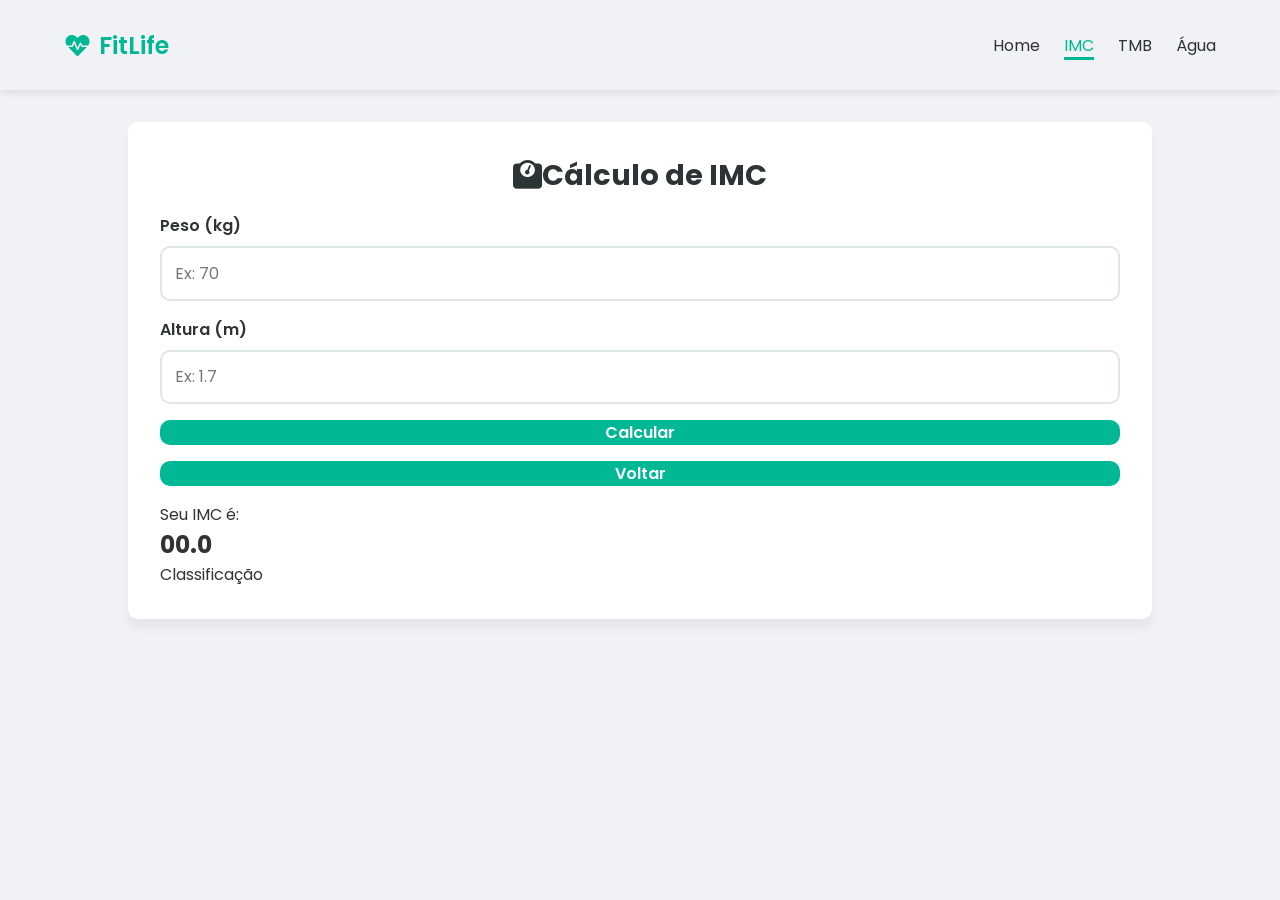
<file: pages/imc.html>
<!DOCTYPE html>
<html lang="pt-BR">
<head>
    <meta charset="UTF-8">
    <meta name="viewport" content="width=device-width, initial-scale=1.0">
    <link rel="preconnect" href="https://fonts.googleapis.com">
    <link rel="preconnect" href="https://fonts.gstatic.com" crossorigin>
    <link rel="stylesheet" href="../css/styles.css">
    <link
    rel="stylesheet"
    href="https://cdnjs.cloudflare.com/ajax/libs/font-awesome/6.0.0/css/all.min.css"
    />
    <link href="https://fonts.googleapis.com/css2?family=Poppins:ital,wght@0,100;0,200;0,300;0,400;0,500;0,600;0,700;0,800;0,900;1,100;1,200;1,300;1,400;1,500;1,600;1,700;1,800;1,900&display=swap" rel="stylesheet">
    <title>FitLife | IMC</title>
</head>
<body>
 
    <nav>
        <a class="logo" href="index.html">
            <i class="fas fa-heartbeat"></i> FitLife
        </a>
 
        <ul class="nav-links">
            <li><a class="nav-link" href="../index.html">Home</a></li>
            <li><a class="nav-link" id="nav-active" href="imc.html">IMC</a></li>
            <li><a class="nav-link" href="tmb.html">TMB</a></li>
            <li><a class="nav-link" href="water.html">Água</a></li>
        </ul>
    </nav>
 
    <main>
        <section class="tool-container">
 
            <div class="tool-container-title">
                <h2><i class="fas fa-weight"></i>Cálculo de IMC</h2>
            </div>
 
           
            <form>
 
                <div class="form-group">
                    <label for="weight">Peso (kg)</label>
                    <input type="number" id="weight" placeholder="Ex: 70" required>
 
                </div>
               
                <div class="form-group">
                    <label for="height">Altura (m)</label>
                    <input type="number" id="height" placeholder="Ex: 1.7" required step="any">
                </div>
               
               
 
                <button class="action-btn" type="submit">Calcular</button>
                <a class="action-btn" href="../index.html">Voltar</a>
 
            </form>
 
            <div>
                <p>Seu IMC é:</p>
                <h2>00.0</h2>
                <p>Classificação</p>
            </div>
 
        </section>
       
    </main>
   
</body>
</html>
</file>
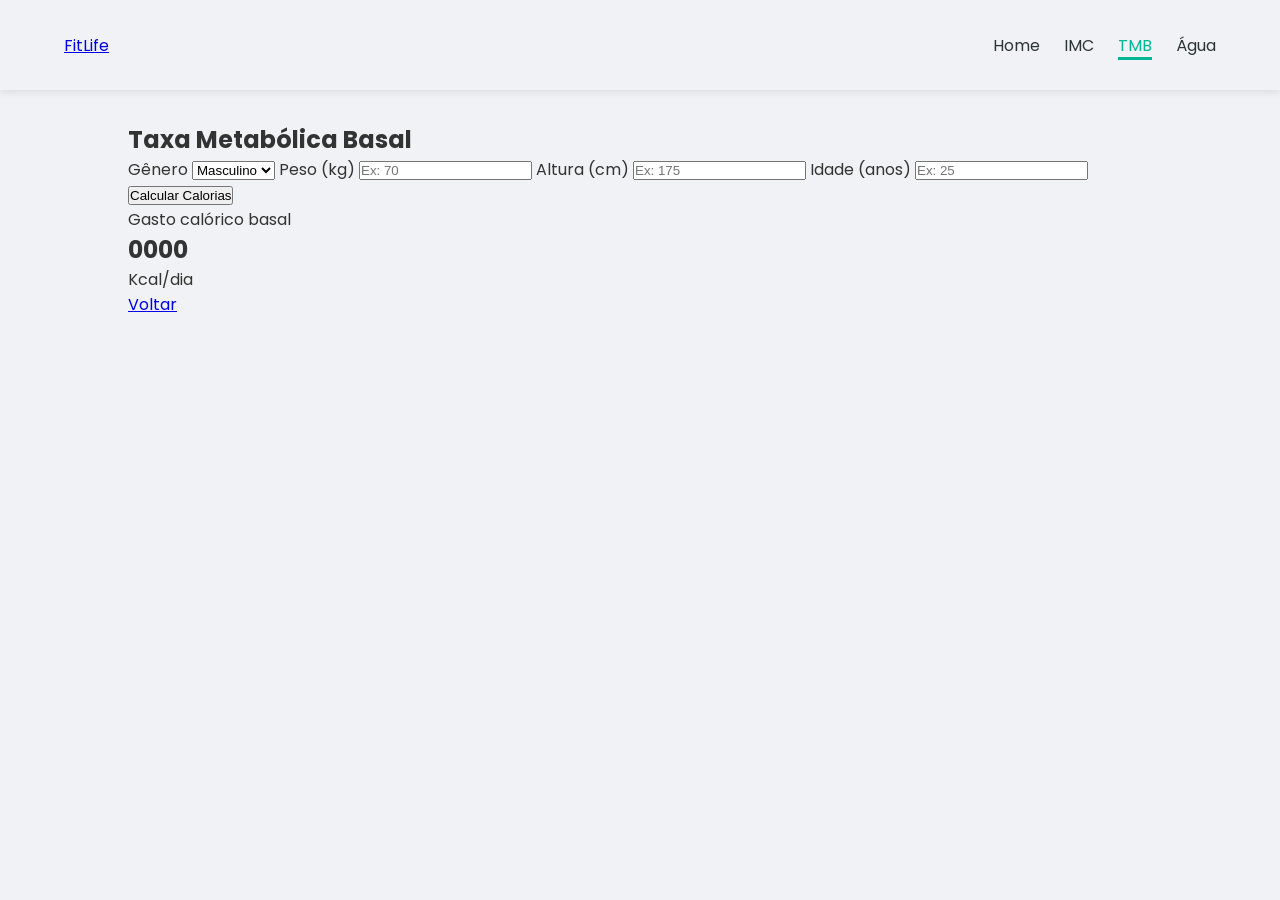
<file: pages/tmb.html>
<!DOCTYPE html>
<html lang="pt-BR">
<head>
    <meta charset="UTF-8">
    <meta name="viewport" content="width=device-width, initial-scale=1.0">
    <link rel="preconnect" href="https://fonts.googleapis.com">
    <link rel="preconnect" href="https://fonts.gstatic.com" crossorigin>
    <link rel="stylesheet" href="../css/styles.css">
    <link
    rel="stylesheet"
    href="https://cdnjs.cloudflare.com/ajax/libs/font-awesome/6.0.0/css/all.min.css"
    />
    <link href="https://fonts.googleapis.com/css2?family=Poppins:ital,wght@0,100;0,200;0,300;0,400;0,500;0,600;0,700;0,800;0,900;1,100;1,200;1,300;1,400;1,500;1,600;1,700;1,800;1,900&display=swap" rel="stylesheet">
    <title>FitLife | TMB</title>
</head>
<body>

    <nav>
        <a href="../index.html">FitLife</a>

        <ul class="nav-links">
            <li><a class="nav-link" href="../index.html">Home</a></li>
            <li><a class="nav-link" href="imc.html">IMC</a></li>
            <li><a class="nav-link" id="nav-active" href="tmb.html">TMB</a></li>
            <li><a class="nav-link" href="water.html">Água</a></li>
        </ul>
    </nav>
    
    <main>
        <section>
            <h1>Taxa Metabólica Basal</h1>

            <form>

                <label for="gender">Gênero</label>
                <select id="gender">
                    <option value="male">Masculino</option>
                    <option value="female">Feminino</option>
                </select>

                <label for="weight">Peso (kg)</label>
                <input type="number" id="weight" placeholder="Ex: 70">

                <label for="height">Altura (cm)</label>
                <input type="number" id="height" placeholder="Ex: 175">

                <label for="age">Idade (anos)</label>
                <input type="number" id="age" placeholder="Ex: 25">

                <button type="submit">Calcular Calorias</button>
            </form>

            <div>
                <p>Gasto calórico basal</p>
                <h2>0000</h2>
                <p>Kcal/dia</p>
            </div>

            <a href="../index.html">Voltar</a>
        </section>
    </main>

</body>
</html>
</file>
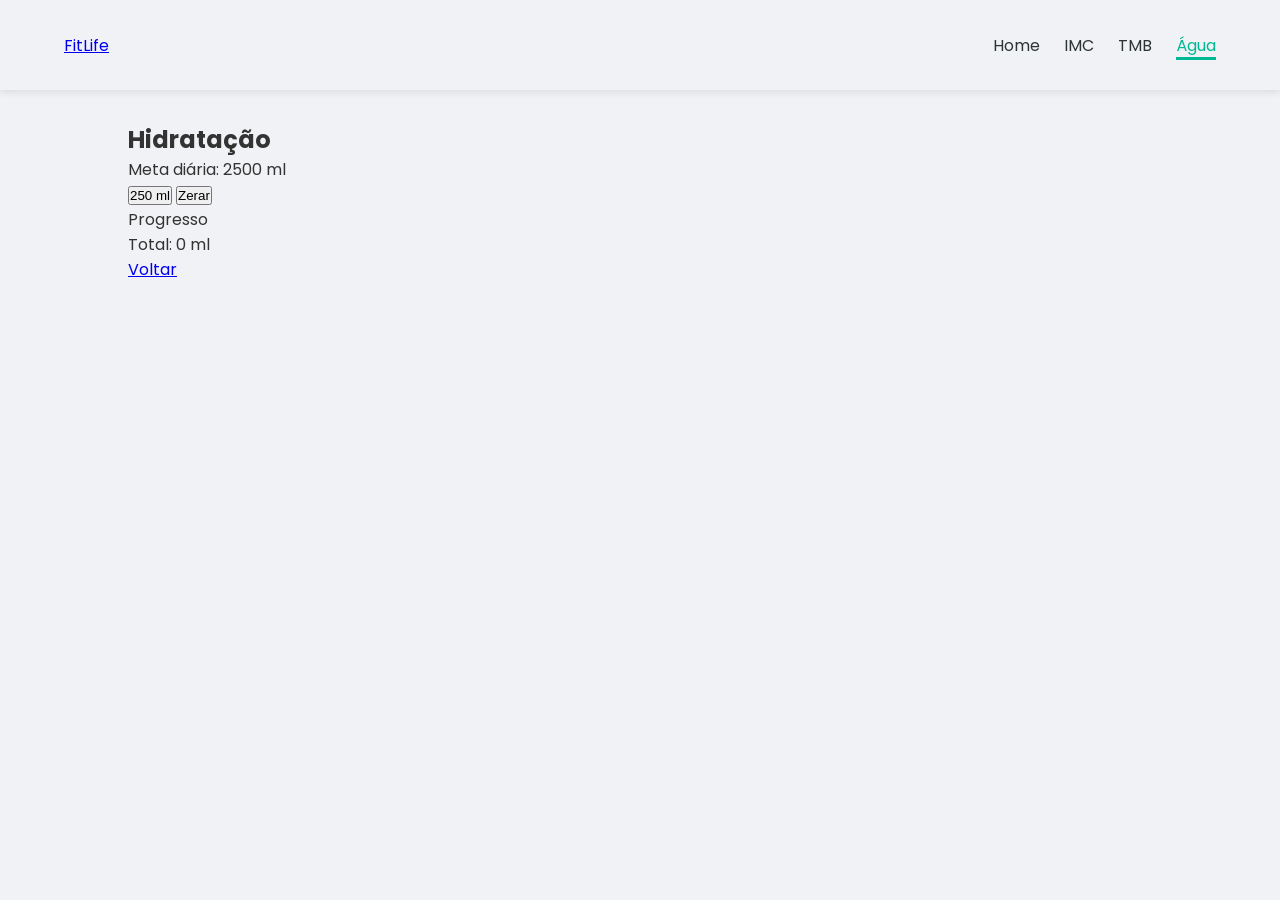
<file: pages/water.html>
<!DOCTYPE html>
<html lang="pt-BR">
<head>
    <meta charset="UTF-8">
    <meta name="viewport" content="width=device-width, initial-scale=1.0">
    <link rel="preconnect" href="https://fonts.googleapis.com">
    <link rel="preconnect" href="https://fonts.gstatic.com" crossorigin>
    <link rel="stylesheet" href="../css/styles.css">
    <link
    rel="stylesheet"
    href="https://cdnjs.cloudflare.com/ajax/libs/font-awesome/6.0.0/css/all.min.css"
    />
    <link href="https://fonts.googleapis.com/css2?family=Poppins:ital,wght@0,100;0,200;0,300;0,400;0,500;0,600;0,700;0,800;0,900;1,100;1,200;1,300;1,400;1,500;1,600;1,700;1,800;1,900&display=swap" rel="stylesheet">
    <title>FitLife | Água</title>
</head>
<body>

    <nav>
        <a href="../index.html">FitLife</a>

        <ul class="nav-links">
            <li><a class="nav-link" href="../index.html">Home</a></li>
            <li><a class="nav-link" href="imc.html">IMC</a></li>
            <li><a class="nav-link" href="tmb.html">TMB</a></li>
            <li><a class="nav-link" id="nav-active" href="water.html">Água</a></li>
        </ul>
    </nav>
    
    <main>
        <section>
            <h1>Hidratação</h1>
            <p>Meta diária: 2500 ml</p>

            <div>
                <button type="button">250 ml</button>
                <button type="button">Zerar</button>


                <div>
                    <p>Progresso</p>
                </div>

                <p>Total: <span>0</span> ml</p>

            </div>

            <a href="../index.html">Voltar</a>
        </section>

    </main>

</body>
</html>
</file>
<file: css/styles.css>
:root {
    --primary-color: #00b894;
    --primary-dark: #019477;
    --secondary-color: #2d3436;
    --background-color: #f0f2f5;
    --card-color: #ffffff;
    --text-color: #333333;
    --muted-color: #636e72;
    --danger-color: #d63031;
    --water-color: #0984e3;
    --border-color: #dfe6e9;
 
    --shadow-md:0 10px 10px rgba(0, 0, 0, 0.05);
}
 
* {
    margin: 0;
    padding: 0;
    box-sizing: border-box;
}
 
body {
    font-family: 'Poppins', sans-serif;
    background-color: var(--background-color);
    color: var(--text-color)
}
 
nav {
    /* flexbox */
    display: flex;
    justify-content: space-between;
    align-items: center;
 
    height: 10vh;
    background-color: var(--background-color);
    padding: 0 5%;
    box-shadow: 0 2px 8px rgba(0 , 0, 0, 0.1);
}
 
.logo {
    /* flexbox */
    display: flex;
    align-items: center;
    gap: 0.5rem;
    font-size: 1.5rem;
    color: var(--primary-color);
    text-decoration: none;
    font-weight: 600;
}
 
.nav-links {
    display: flex;
    list-style: none;
    gap: 1.5rem;
}
 
.nav-link {
    text-decoration: none;
    color: var(--secondary-color);
    font-size: 1rem;
}
 
.nav-link:hover {
    color: var(--primary-color);
}
 
#nav-active {
    border-bottom: 3px var(--primary-color) solid;
    color: var(--primary-color)
}
 
.header-container {
    text-align: center;
    padding: 2.5rem 0;
}
 
.header-container h1 {
    font-size: 2.5rem;
}
 
.header-container span {
    color: var(--primary-color);
}
 
main {
    width: 80vw;
    margin: 0 auto;
    padding: 2rem 0;
}
 
.cards-section {
    display: flex;
    justify-content: center;
    flex-wrap: wrap;
    gap: 1.5rem;
    text-align: center;
}
 
.feature-card {
    background-color: var(--background-color);
    color: var(--text-color);
    padding: 1.5rem;
    border-radius: 10px;
    text-align: center;
    text-decoration: none;
    box-shadow: var(--shadow-md);
    width: 16rem;
}
 
.feature-card:hover {
    border: 2px solid var(--primary-color);
}
 
.feature-card i {
    font-size: 3rem;
    color: var(--primary-color);
    margin-bottom: 1rem;
}
 
.tool-container {
    display: flex;
    flex-direction: column;
    gap: 1rem;
 
    width: 100%;
    padding: 2rem;
 
    background-color: var(--card-color);
    box-shadow: var(--shadow-md);
    border-radius: 10px;
}
 
.tool-container-title {
    text-align: center;
}
 
.tool-container-title h2 {
    color: var(--secondary-color);
    font-size: 1.8rem;
}
 
.tool-container form {
    display: flex;
    flex-direction: column;
    gap: 1rem;
}
 
.form-group {
    display: flex;
    flex-direction: column;
    gap: 0.5rem;
}
 
.form-group label {
    font-weight: 600;
    color: var(--secondary-color);
}
 
.form-group input {
    padding: 0.8rem;
    border: 2px solid var(--border-color);
    border-radius: 10px;
    font-size: 1rem;
    font-family: inherit;
}
 
.action-btn {
    padding: 0,8rem 1rem;
    background-color: var(--primary-color);
    color: var(--card-color);
    border: none;
    border-radius: 10px;
    font-size: 1rem;
    font-weight: 600;
    font-family: inherit;
    cursor: pointer;
    text-decoration: none;
    text-align: center;
}
</file>
